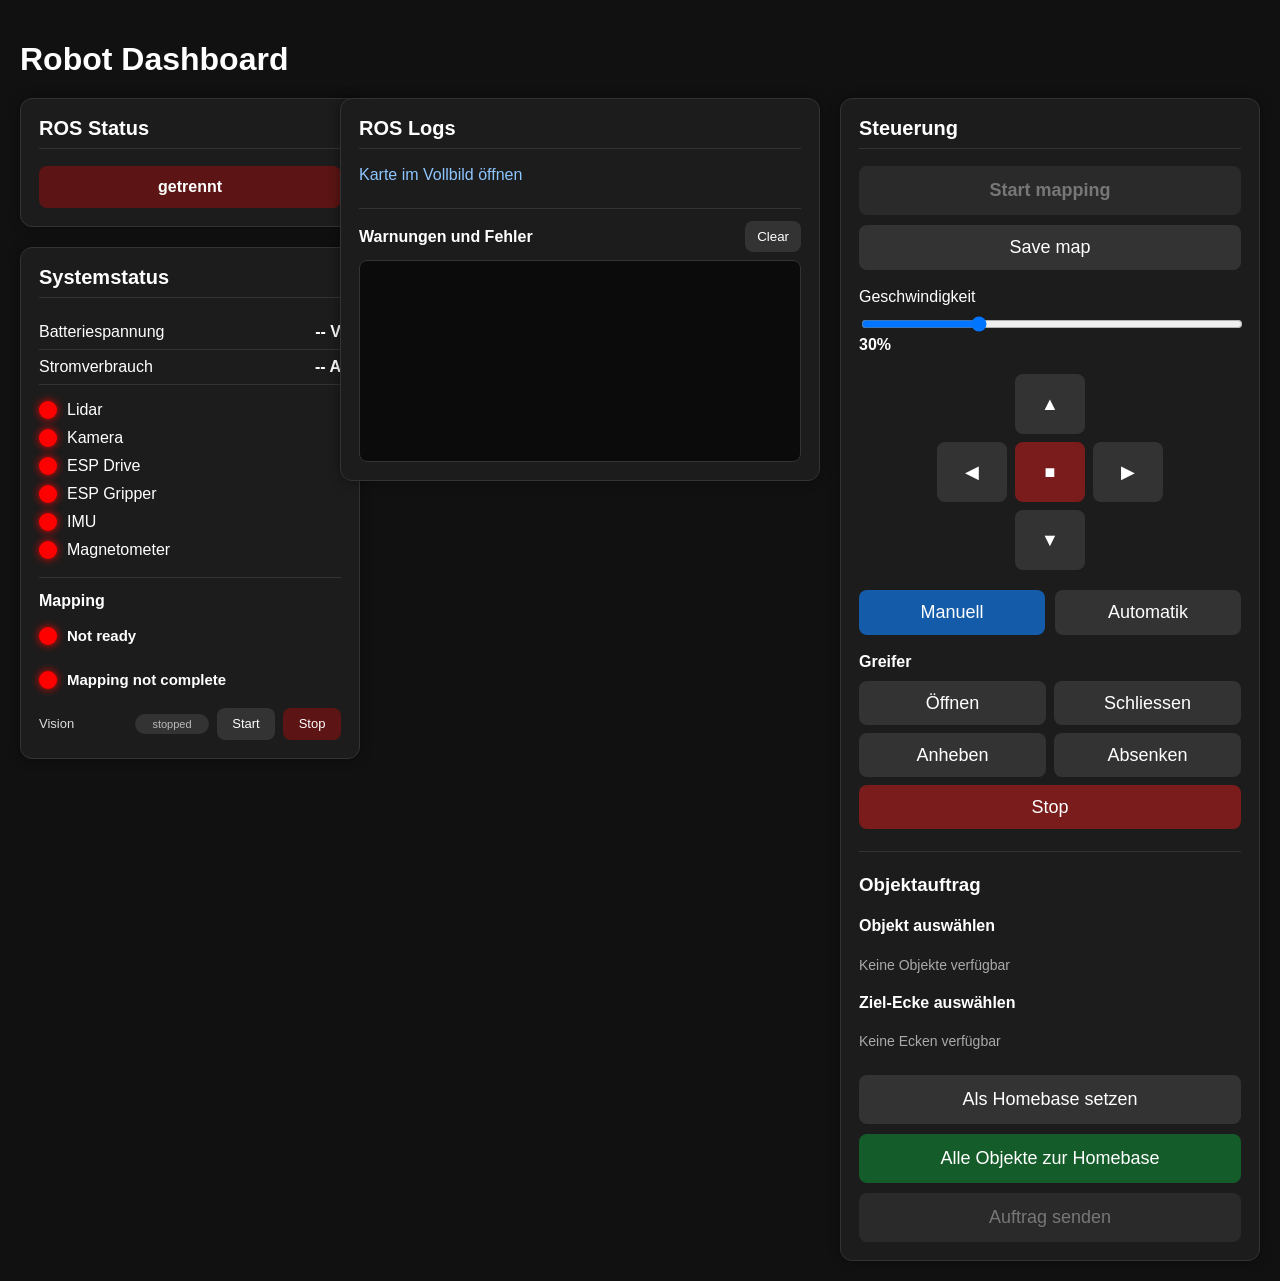
<file: ros2_ws/src/robot_web/web/index.html>
<!DOCTYPE html>
<html lang="de">
<head>
  <meta charset="UTF-8">
  <title>Robot Dashboard</title>
  <link rel="stylesheet" href="style.css?v=20260603-2">
</head>
<body>

<h1>Robot Dashboard</h1>

<div class="dashboard">

  <div class="status-column">
    <div class="tile">
      <h2>ROS Status</h2>
      <div id="rosStatus" class="status disconnected">getrennt</div>
    </div>

    <div class="tile">
      <h2>Systemstatus</h2>

      <div class="value-row">
        <span>Batteriespannung</span>
        <strong id="batteryVoltage">-- V</strong>
      </div>

      <div class="value-row">
        <span>Stromverbrauch</span>
        <strong id="currentDraw">-- A</strong>
      </div>

      <div class="lamp-grid">
        <div><span id="lamp_lidar" class="lamp red"></span>Lidar</div>
        <div><span id="lamp_camera" class="lamp red"></span>Kamera</div>
        <div><span id="lamp_esp_drive" class="lamp red"></span>ESP Drive</div>
        <div><span id="lamp_esp_gripper" class="lamp red"></span>ESP Gripper</div>
        <div><span id="lamp_imu" class="lamp red"></span>IMU</div>
        <div><span id="lamp_magnetometer" class="lamp red"></span>Magnetometer</div>
      </div>

      <div class="service-panel">
        <h3>Mapping</h3>
        <div class="ready-row">
          <span id="lamp_frontier_ready" class="lamp red"></span>
          <strong id="frontierReadyText">Not ready</strong>
        </div>
        <div class="ready-row">
          <span id="lamp_mapping_complete" class="lamp red"></span>
          <strong id="mappingCompleteText">Mapping not complete</strong>
        </div>
        <div class="service-row vision-row">
          <span class="service-name">Vision</span>
          <span id="visionState" class="service-state stopped">stopped</span>
          <button id="btnStartVision" type="button">Start</button>
          <button id="btnStopVision" type="button" class="danger">Stop</button>
        </div>
      </div>
    </div>
  </div>

  <div class="tile log-tile">
    <h2>ROS Logs</h2>
    <a class="map-link" href="map.html" target="_blank" rel="noopener">Karte im Vollbild öffnen</a>
    <div class="log-panel">
      <div class="log-toolbar">
        <h3>Warnungen und Fehler</h3>
        <button id="btnClearLogs" type="button">Clear</button>
      </div>
      <div id="rosLogConsole" class="log-console" aria-live="polite"></div>
    </div>
  </div>

  <div class="tile">
    <h2>Steuerung</h2>

    <button id="btnStartMapping" class="start-mapping-button" disabled>
      Start mapping
    </button>
    <button id="btnSaveMap" class="save-map-button">
      Save map
    </button>

    <label for="speedSlider">Geschwindigkeit</label>
    <input id="speedSlider" type="range" min="0" max="100" value="30">
    <div><strong id="speedValue">30%</strong></div>

    <div class="control-cross">
      <button id="btnForward">▲</button>
      <button id="btnLeft">◀</button>
      <button id="btnStop">■</button>
      <button id="btnRight">▶</button>
      <button id="btnBackward">▼</button>
    </div>

    <div class="mode-buttons">
      <button id="btnManual" class="active">Manuell</button>
      <button id="btnAuto">Automatik</button>
    </div>

    <div class="manual-tool-panel">
      <h3>Greifer</h3>
      <div class="tool-grid">
        <button id="btnGripOpen" type="button">Öffnen</button>
        <button id="btnGripClose" type="button">Schliessen</button>
        <button id="btnLiftUp" type="button">Anheben</button>
        <button id="btnLiftDown" type="button">Absenken</button>
        <button id="btnGripperStop" type="button" class="danger">Stop</button>
      </div>
    </div>

    <hr>

    <h3>Objektauftrag</h3>

    <h4>Objekt auswählen</h4>
    <div id="objectTileGrid" class="selection-grid">
      <div class="empty-info">Keine Objekte verfügbar</div>
    </div>

    <h4>Ziel-Ecke auswählen</h4>
    <div id="cornerTileGrid" class="selection-grid">
      <div class="empty-info">Keine Ecken verfügbar</div>
    </div>
    <button id="btnSetHomebase" class="send-button secondary">
      Als Homebase setzen
    </button>
    <button id="btnBringAllHome" class="send-button">
      Alle Objekte zur Homebase
    </button>

    <button id="btnSendObjectCommand" class="send-button">
      Auftrag senden
    </button>
  </div>

</div>

<script src="rosbridge_client.js?v=20260601-1"></script>
<script src="app.js?v=20260603-2"></script>

</body>
</html>
</file>
<file: ros2_ws/src/robot_web/web/style.css>
body {
  font-family: Arial, sans-serif;
  background: #111;
  color: white;
  margin: 0;
  padding: 20px;
}

body.map-page {
  margin: 0;
  padding: 0;
  overflow: hidden;
}

.map-page #mapCanvas {
  display: block;
  width: 100vw;
  height: 100vh;
  min-height: 0;
  border: none;
  background: #111;
}

.map-status {
  position: fixed;
  left: 12px;
  bottom: 12px;
  padding: 8px 10px;
  border-radius: 8px;
  background: rgba(0, 0, 0, 0.72);
  color: #eee;
  font: 12px "SFMono-Regular", Consolas, "Liberation Mono", monospace;
  pointer-events: none;
}

h1 {
  margin-bottom: 20px;
}

.dashboard {
  display: grid;
  grid-template-columns: 300px minmax(420px, 1fr) 420px;
  gap: 20px;
  align-items: start;
}

.status-column {
  display: grid;
  gap: 20px;
}

.tile {
  background: #1c1c1c;
  border: 1px solid #333;
  border-radius: 12px;
  padding: 18px;
  box-shadow: 0 0 12px rgba(0,0,0,0.4);
}

.tile h2 {
  margin-top: 0;
  font-size: 20px;
  border-bottom: 1px solid #333;
  padding-bottom: 8px;
}

.status {
  padding: 12px;
  border-radius: 8px;
  font-weight: bold;
  text-align: center;
}

.connected {
  background: #145c2a;
}

.disconnected {
  background: #5c1414;
}

.value-row {
  display: flex;
  justify-content: space-between;
  padding: 8px 0;
  border-bottom: 1px solid #333;
}

.lamp-grid {
  margin-top: 16px;
  display: grid;
  gap: 10px;
}

.lamp-grid div {
  display: flex;
  align-items: center;
  gap: 10px;
}

.lamp {
  width: 18px;
  height: 18px;
  border-radius: 50%;
  display: inline-block;
  box-shadow: 0 0 8px currentColor;
}

.lamp.red {
  background: red;
  color: red;
}

.lamp.yellow {
  background: #ffd400;
  color: #ffd400;
}

.lamp.green {
  background: limegreen;
  color: limegreen;
}

.service-panel {
  margin-top: 18px;
  border-top: 1px solid #333;
  padding-top: 14px;
}

.service-panel h3 {
  margin: 0 0 10px 0;
  font-size: 16px;
}

.service-control-list {
  display: grid;
  gap: 8px;
}

.ready-row {
  display: flex;
  align-items: center;
  gap: 10px;
  min-height: 32px;
  margin-bottom: 12px;
}

.ready-row strong {
  font-size: 15px;
}

.service-row {
  display: grid;
  grid-template-columns: minmax(88px, 1fr) 74px 58px 58px;
  align-items: center;
  gap: 8px;
}

.service-name {
  font-size: 13px;
  color: #ddd;
  overflow: hidden;
  text-overflow: ellipsis;
  white-space: nowrap;
}

.service-state {
  border-radius: 999px;
  padding: 4px 8px;
  font-size: 11px;
  text-align: center;
  background: #333;
  color: #bbb;
  overflow: hidden;
  text-overflow: ellipsis;
  white-space: nowrap;
}

.service-state.running {
  background: #145c2a;
  color: white;
}

.service-state.pending {
  background: #5c5014;
  color: white;
}

.service-state.exited {
  background: #5c1414;
  color: white;
}

.service-row button {
  min-height: 32px;
  border: none;
  border-radius: 8px;
  background: #333;
  color: white;
  cursor: pointer;
  font-size: 13px;
}

.service-row button:hover {
  background: #555;
}

.service-row button.danger {
  background: #5c1414;
}

.service-row button.danger:hover {
  background: #7a1c1c;
}

#speedSlider {
  width: 100%;
  margin-top: 10px;
}

.control-cross {
  margin-top: 20px;
  display: grid;
  grid-template-columns: 70px 70px 70px;
  grid-template-rows: 60px 60px 60px;
  gap: 8px;
  justify-content: center;
}

.control-cross button,
.mode-buttons button,
.tool-grid button,
.start-mapping-button,
.save-map-button,
.send-button {
  font-size: 18px;
  border: none;
  border-radius: 8px;
  background: #333;
  color: white;
  cursor: pointer;
}

.control-cross button:hover,
.mode-buttons button:hover,
.tool-grid button:hover,
.start-mapping-button:hover,
.save-map-button:hover,
.send-button:hover {
  background: #555;
}

button:disabled,
button:disabled:hover {
  background: #2a2a2a;
  color: #777;
  cursor: not-allowed;
}

.start-mapping-button {
  width: 100%;
  padding: 14px;
  margin-bottom: 10px;
  background: #145c2a;
  font-weight: bold;
}

.save-map-button {
  width: 100%;
  padding: 12px;
  margin-bottom: 18px;
  background: #333;
}

.start-mapping-button.hidden {
  display: none;
}

#btnForward {
  grid-column: 2;
  grid-row: 1;
}

#btnLeft {
  grid-column: 1;
  grid-row: 2;
}

#btnStop {
  grid-column: 2;
  grid-row: 2;
  background: #7a1c1c;
}

#btnRight {
  grid-column: 3;
  grid-row: 2;
}

#btnBackward {
  grid-column: 2;
  grid-row: 3;
}

.mode-buttons {
  display: flex;
  gap: 10px;
  margin-top: 20px;
}

.mode-buttons button {
  flex: 1;
  padding: 12px;
}

.mode-buttons button.active {
  background: #145caa;
}

.manual-tool-panel {
  margin-top: 18px;
}

.manual-tool-panel h3 {
  margin: 0 0 10px 0;
  font-size: 16px;
}

.tool-grid {
  display: grid;
  grid-template-columns: repeat(2, minmax(0, 1fr));
  gap: 8px;
}

.tool-grid button {
  min-height: 44px;
  padding: 10px;
}

.tool-grid .danger {
  grid-column: 1 / -1;
  background: #7a1c1c;
}

.map-link {
  display: inline-block;
  color: #8ec5ff;
  margin: -4px 0 10px 0;
  text-decoration: none;
}

.map-link:hover {
  text-decoration: underline;
}

hr {
  border: none;
  border-top: 1px solid #333;
  margin: 22px 0;
}

.selection-grid {
  display: grid;
  grid-template-columns: repeat(auto-fit, minmax(95px, 1fr));
  gap: 10px;
  margin-bottom: 16px;
}

.select-tile {
  background: #2a2a2a;
  border: 2px solid #444;
  border-radius: 12px;
  padding: 10px;
  text-align: center;
  cursor: pointer;
  user-select: none;
}

.select-tile:hover {
  background: #3a3a3a;
}

.select-tile.selected {
  border-color: #2f8cff;
  background: #17365c;
}

.object-icon {
  font-size: 24px;
  line-height: 1;
  margin-bottom: 6px;
}

.corner-icon {
  width: 42px;
  height: 42px;
  border-radius: 10px;
  margin: 0 auto 8px auto;
  border: 2px solid #777;
}

.empty-info {
  color: #aaa;
  font-size: 14px;
}

.send-button {
  width: 100%;
  padding: 14px;
  margin-top: 10px;
  background: #145c2a;
}

.send-button.secondary {
  background: #333;
}

.select-tile.homebase {
  border-color: #39d353;
  box-shadow: 0 0 0 2px rgba(57, 211, 83, 0.25);
}

.send-button:disabled,
.save-map-button:disabled,
.start-mapping-button:disabled {
  background: #2a2a2a;
  color: #777;
  cursor: not-allowed;
}

.log-tile {
  min-width: 0;
}

#mapCanvas {
  border: 2px solid #555;
  image-rendering: pixelated;
  width: 100%;
  min-height: 360px;
  background: #333;
}

.log-panel {
  margin-top: 14px;
  border-top: 1px solid #333;
  padding-top: 12px;
}

.log-toolbar {
  display: flex;
  align-items: center;
  justify-content: space-between;
  gap: 12px;
  margin-bottom: 8px;
}

.log-toolbar h3 {
  margin: 0;
  font-size: 16px;
}

.log-toolbar button {
  border: none;
  border-radius: 8px;
  background: #333;
  color: white;
  cursor: pointer;
  padding: 8px 12px;
}

.log-toolbar button:hover {
  background: #555;
}

.log-console {
  height: 180px;
  overflow-y: auto;
  background: #0b0b0b;
  border: 1px solid #333;
  border-radius: 8px;
  padding: 10px;
  font-family: "SFMono-Regular", Consolas, "Liberation Mono", monospace;
  font-size: 12px;
  line-height: 1.45;
}

.log-entry {
  display: grid;
  grid-template-columns: 74px 64px minmax(100px, 180px) 1fr;
  gap: 8px;
  padding: 2px 0;
  border-bottom: 1px solid rgba(255,255,255,0.04);
}

.log-entry:last-child {
  border-bottom: none;
}

.log-time,
.log-node {
  color: #aaa;
  overflow: hidden;
  text-overflow: ellipsis;
  white-space: nowrap;
}

.log-message {
  white-space: pre-wrap;
  overflow-wrap: anywhere;
}

.log-level {
  font-weight: bold;
}

.log-entry.warn .log-level {
  color: #ffd400;
}

.log-entry.error .log-level,
.log-entry.fatal .log-level {
  color: #ff5c5c;
}

@media (max-width: 1200px) {
  .dashboard {
    grid-template-columns: 280px minmax(0, 1fr);
  }
}

@media (max-width: 900px) {
  .dashboard {
    grid-template-columns: 1fr;
  }

  .log-entry {
    grid-template-columns: 58px 52px 1fr;
  }

  .log-node {
    display: none;
  }
}
</file>
